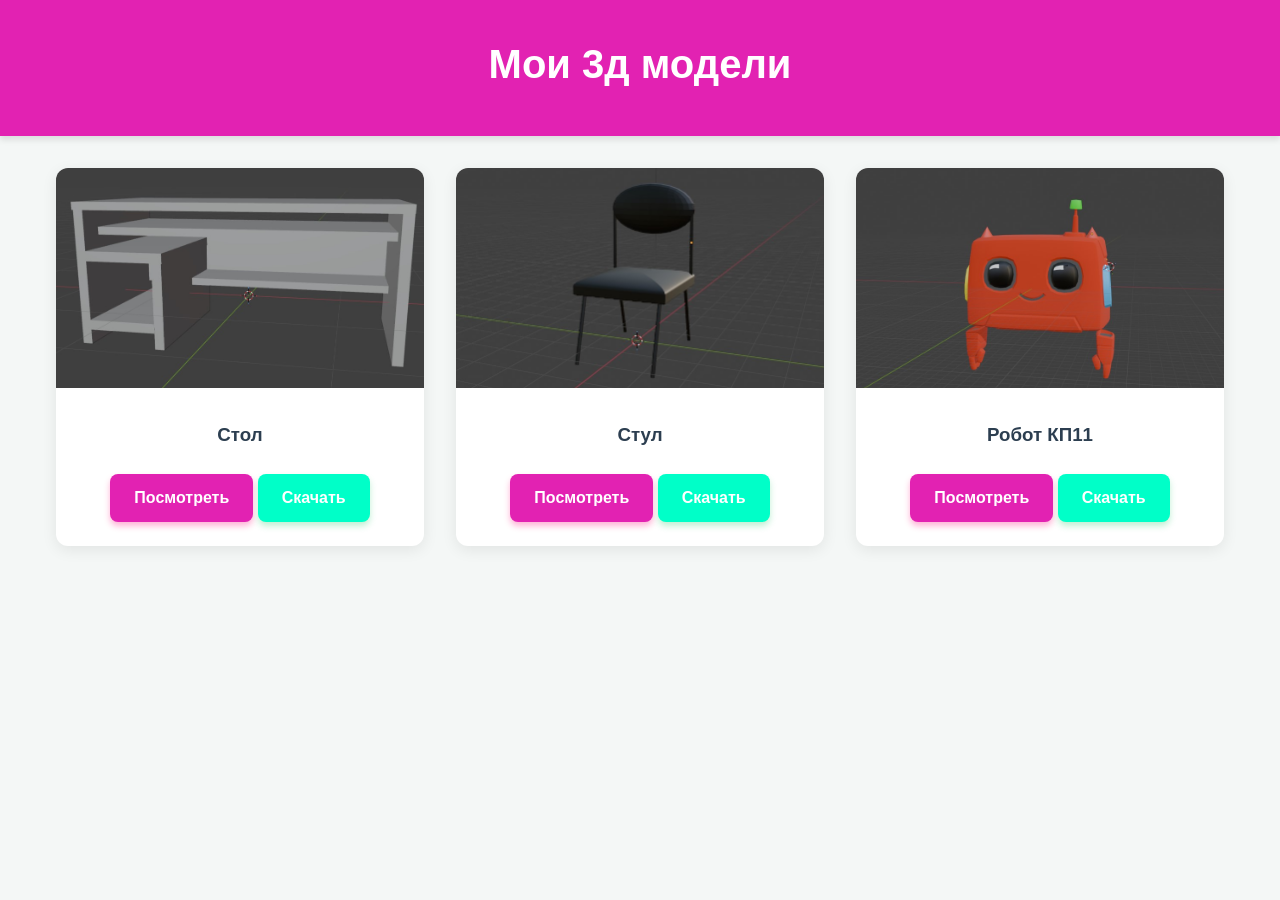
<file: index.html>
<!DOCTYPE html>
<html lang="ru">

<head>
    <meta charset="UTF-8">
    <meta http-equiv="X-UA-Compatible" content="IE=edge">
    <meta name="viewport" content="width=device-width, initial-scale=1.0">
    <title>3д модели</title>
    <link rel="stylesheet" href="css/style.css">
    
</head>

<body>
    <header>
        <h1>Мои 3д модели</h1>
    </header>

    <main class="container">

        <!-- card 1 -->
        <div class="card">
            <img src="images/preview1.jpg" alt="Модель 1" class="card-image">
            <div class="card-content">
                <h3>Стол</h3>
                <div class="card-button">
                    <a href="model.html?id=1" class="btn btn-view">Посмотреть</a>
                    <a href="models/table.glb" download class="btn btn-download">Скачать</a>
                </div>
            </div>
        </div>

        <!-- card 2 -->
        <div class="card">
            <img src="images/preview2.jpg" alt="Модель 2" class="card-image">
            <div class="card-content">
                <h3>Стул</h3>
                <div class="card-button">
                    <a href="model.html?id=2" class="btn btn-view">Посмотреть</a>
                    <a href="models/chair.glb" download class="btn btn-download">Скачать</a>
                </div>
            </div>
        </div>

        <!-- card 3 -->
        <div class="card">
            <img src="images/preview3.jpg" alt="Модель 3" class="card-image">
            <div class="card-content">
                <h3>Робот КП11</h3>
                <div class="card-button">
                    <a href="model.html?id=3" class="btn btn-view">Посмотреть</a>
                    <a href="models/robot.glb" download class="btn btn-download">Скачать</a>
                </div>
            </div>
        </div>

    </main>
</body>

</html>
</file>
<file: css/style.css>
* {
    box-sizing: border-box;
    margin: 0;
    padding: 0;
    font-family: 'Segoe UI', Tahoma, Geneva, Verdana, sans-serif;
}

body {
    background-color: #f4f7f6;
    color: #333;
    line-height: 1.6;
}


header {
    background: #e222b2;
    color: white;
    text-align: center;
    padding: 2rem 1rem;
    box-shadow: 0 4px 6px rgba(0,0,0,0.1);
}

header h1 {
    margin-bottom: 0.5rem;
    font-size: 2.5rem;
}


.container {
    max-width: 1200px;
    margin: 2rem auto;
    padding: 0 1rem;
    display: grid;
    grid-template-columns: repeat(auto-fit, minmax(300px, 1fr));
    gap: 2rem;
}


.card {
    background: white;
    border-radius: 12px;
    overflow: hidden;
    box-shadow: 0 4px 15px rgba(0,0,0,0.08);
    transition: transform 0.3s ease, box-shadow 0.3s ease;
}

.card:hover {
    transform: translateY(-5px);
    box-shadow: 0 8px 25px rgba(0,0,0,0.15);
}

.card-image {
    width: 100%;
    height: 220px;
    object-fit: cover;
    background-color: #e0e0e0; /* Фон, если картинки еще нет */
}

.card-content {
    padding: 1.5rem;
    text-align: center;
}

.card-content h3 {
    margin-bottom: 1.5rem;
    color: #2c3e50;
}


.card-buttons {
    display: flex;
    gap: 1rem;
    justify-content: center;
}

.btn {
    padding: 0.7rem 1.5rem;
    text-decoration: none;
    border-radius: 8px;
    font-weight: 600;
    transition: all 0.2s ease;
    display: inline-block;
    border: none;
    cursor: pointer;
}

.btn-view {
    background-color: #e222b2;
    color: white;
    box-shadow: 0 4px 6px rgba(255, 0, 119, 0.3);
}

.btn-view:hover {
    background-color: #e222b2;
    transform: translateY(-2px);
}

.btn-download {
    background-color: #00ffc8;
    color: white;
    box-shadow: 0 4px 6px rgba(46, 204, 113, 0.3);
}

.btn-download:hover {
    background-color: #00ffc8;
    transform: translateY(-2px);
}

.btn-back {
    background-color: #95a5a6;
    color: white;
    margin-bottom: 1rem;
}


.viewer-page {
    display: flex;
    flex-direction: column;
    min-height: 100vh;
}

.viewer-header {
    background: white;
    padding: 1rem 2rem;
    box-shadow: 0 2px 5px rgba(0,0,0,0.05);
    display: flex;
    align-items: center;
    gap: 2rem;
}

.viewer-container {
    flex: 1;
    display: flex;
    flex-direction: column;
    align-items: center;
    justify-content: center;
    padding: 2rem;
}


model-viewer {
    width: 100%;
    max-width: 800px;
    height: 500px;
    background-color: #ffffff;
    border-radius: 12px;
    box-shadow: 0 10px 30px rgba(0,0,0,0.1);
    margin-bottom: 2rem;
}

.btn-download-large {
    background-color: #00ffc8;
    color: white;
    padding: 1rem 3rem;
    font-size: 1.1rem;
    box-shadow: 0 6px 15px rgba(27, 212, 172, 0.4);
}


@media (max-width: 600px) {
    header h1 { font-size: 1.8rem; }
    .card-buttons { flex-direction: column; }
    .btn { width: 100%; text-align: center; }
    model-viewer { height: 350px; }
    .viewer-header { flex-direction: column; gap: 1rem; text-align: center; }
}
</file>
